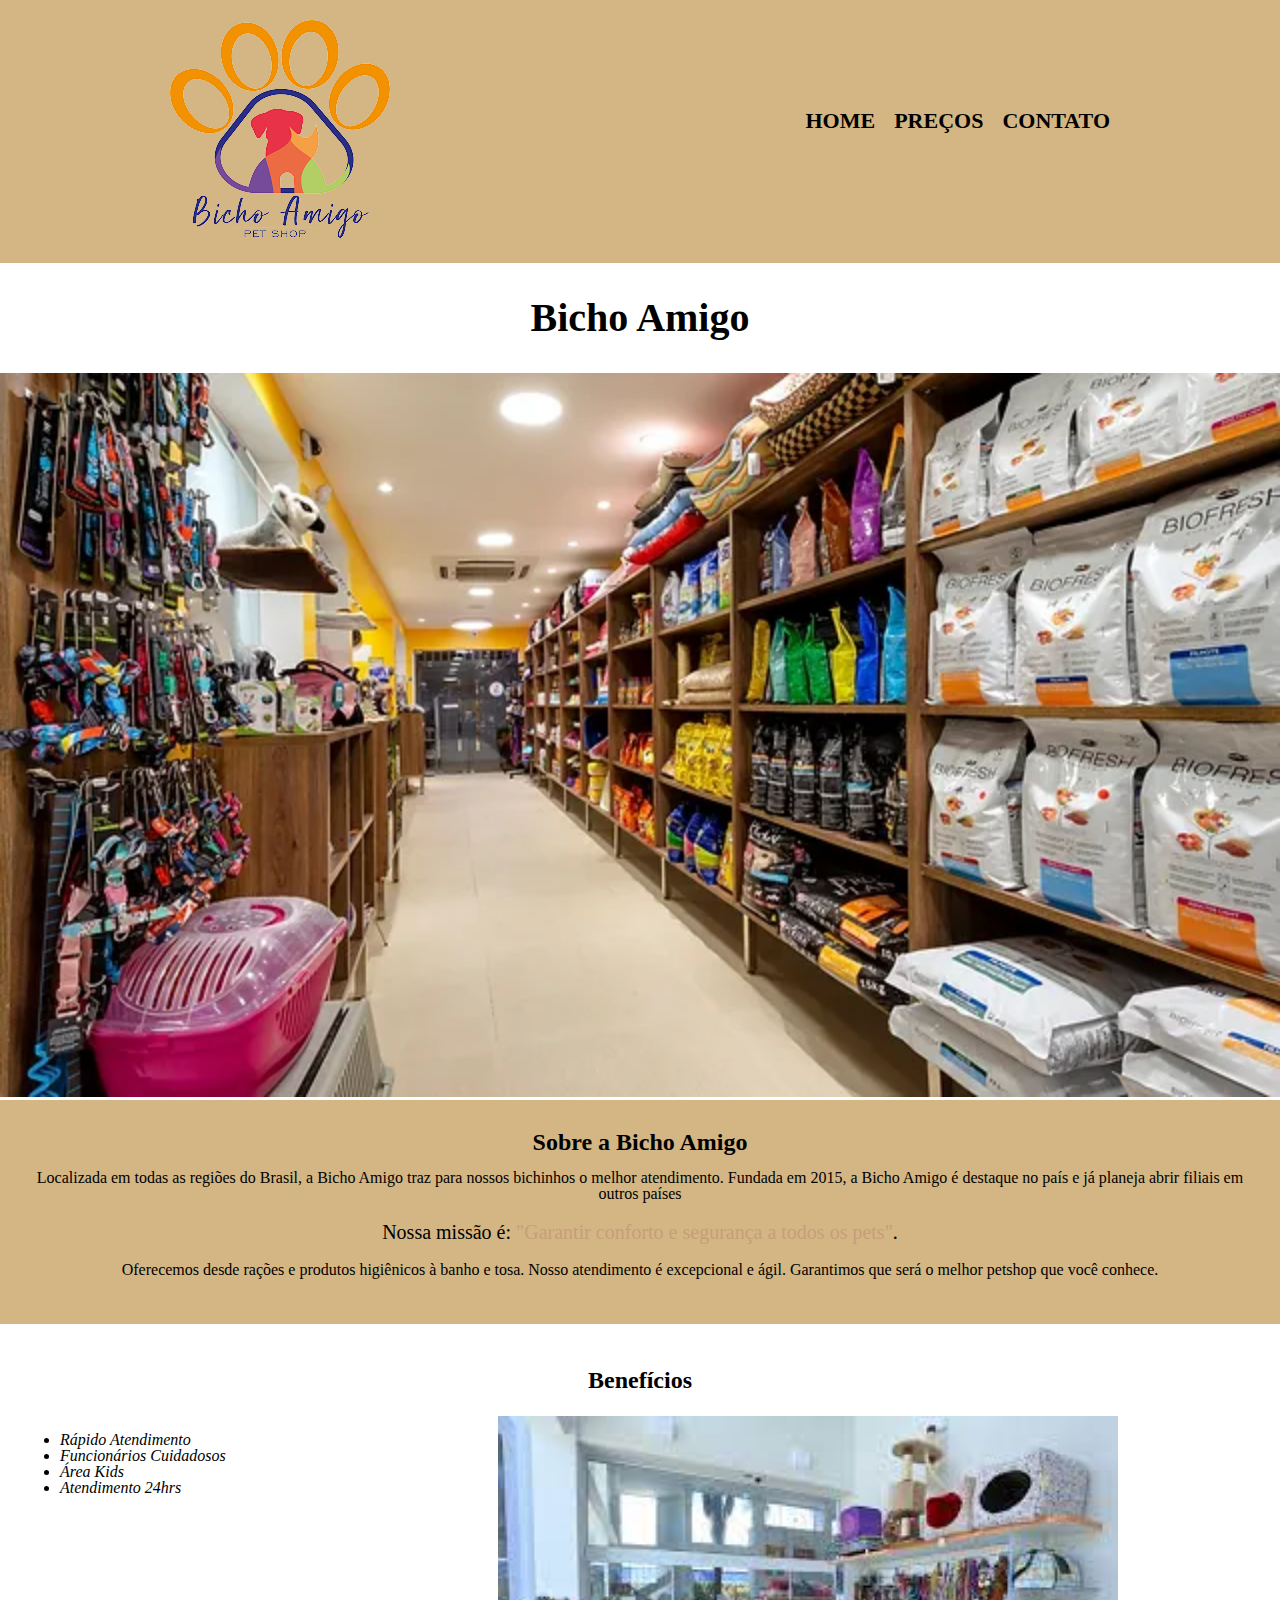
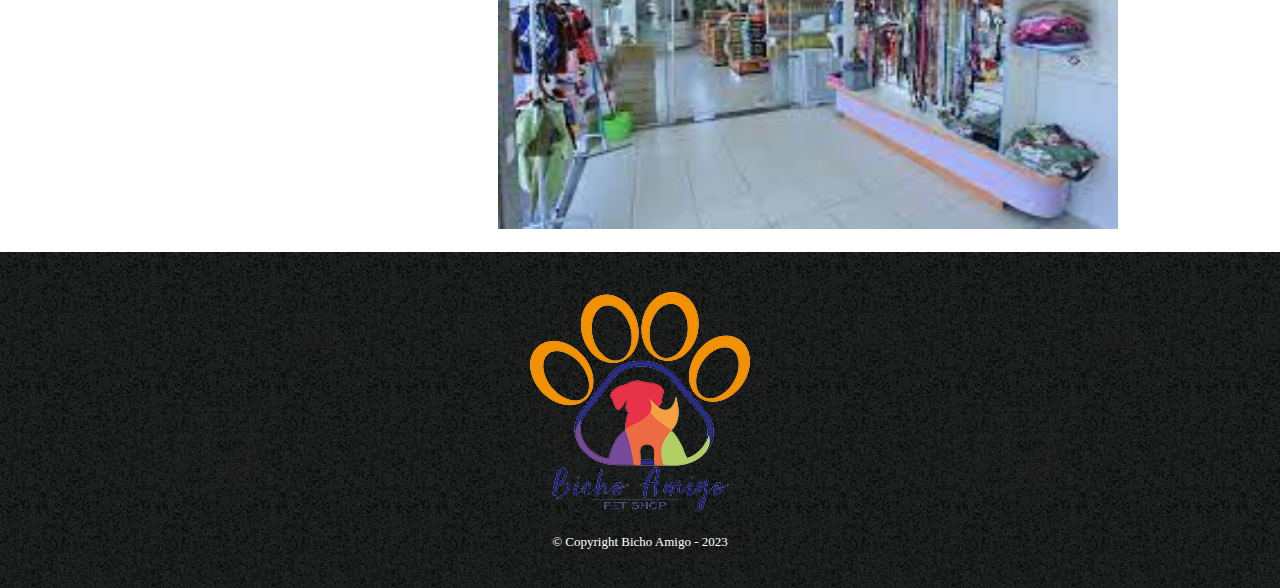
<file: index.html>
<!DOCTYPE html>
<html>
	<head>
		<meta charset="utf-8">
		<title>Bicho Amigo</title>
		<link rel="stylesheet" href="reset.css">
		<link rel="stylesheet" href="index.css">

	</head>
	<body>
		<header>
			<div class="caixa">
				<img src="logo.png">

				<nav>
					<ul>
						<li><a href="index.html">Home</a></li>
						<li><a href="produtos.html">Preços</a></li>
						<li><a href="contato.html">Contato</a></li>
					</ul>
				</nav>
			</div>
		</header>

		<div class="titulo">
			<h1>Bicho Amigo</h1>
		</div>
		<img id="banner" src="banner.png">

		<div class="principal">
			<h2 class="titulo-centralizado">Sobre a Bicho Amigo</h2>
		 
			<p>Localizada em todas as regiões do Brasil, a <strong>Bicho Amigo</strong> traz para nossos bichinhos o melhor atendimento. Fundada em 2015, a Bicho Amigo é destaque no país e já planeja abrir filiais em outros países</p>

			<p id="missao"><em>Nossa missão é: <strong>"Garantir conforto e segurança a todos os pets"</strong>.</em></p>

			<p>Oferecemos desde rações e produtos higiênicos à banho e tosa. Nosso atendimento é excepcional e ágil. Garantimos que será o melhor petshop que você conhece.</p>
		</div>

		<div class="beneficios">
			<h3 class="titulo-centralizado">Benefícios</h3>

			<ul class="itens">
					<li>Rápido Atendimento</li>
					<li>Funcionários Cuidadosos</li>
					<li>Área Kids</li>
					<li>Atendimento 24hrs</li>
			</ul>

			<img src="bene.jpeg" class="imagembeneficios">
		</div>
	
	<footer>
		<img src="logo.png">
		<p class="copyright">&copy; Copyright Bicho Amigo - 2023</p>
	</footer>
	</body>
</html>
</file>
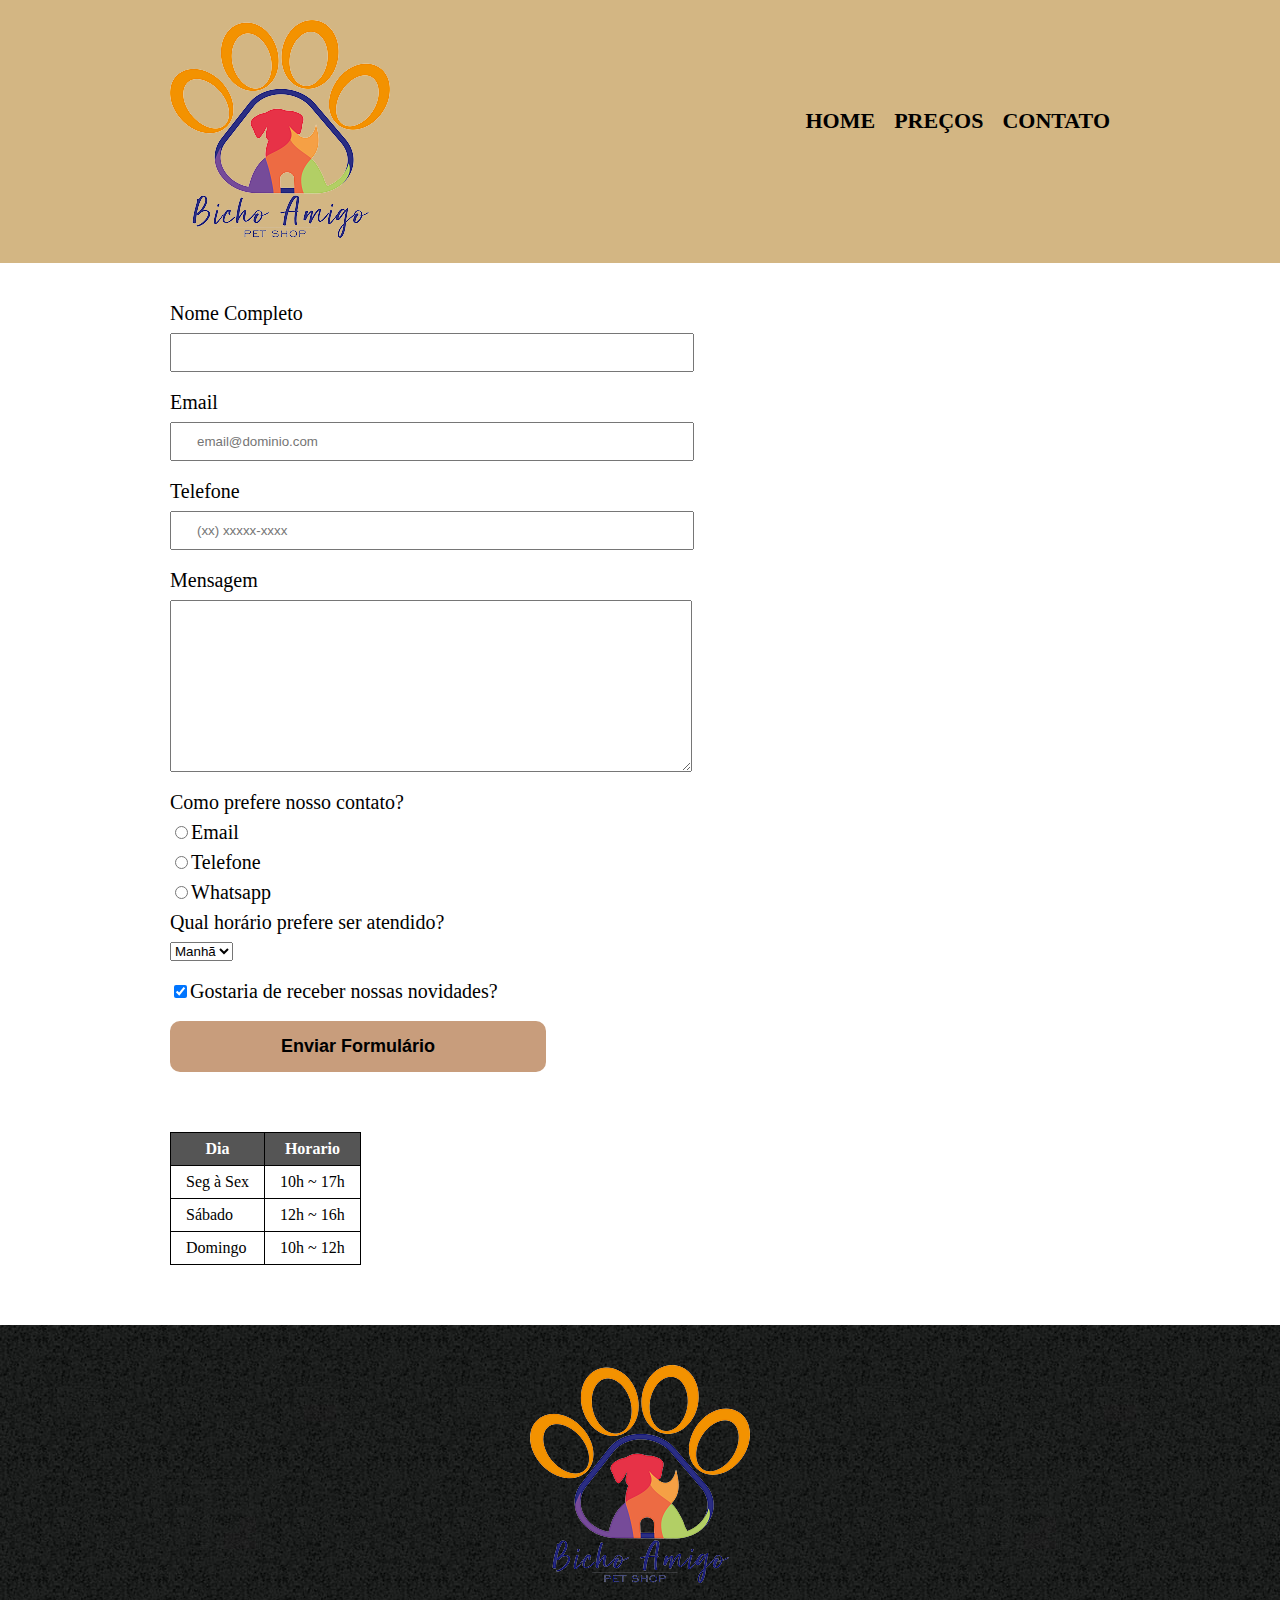
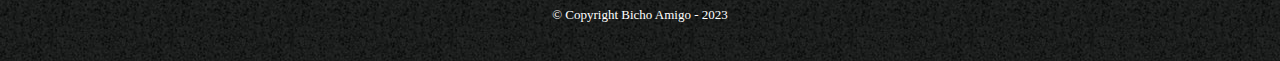
<file: contato.html>
<!DOCTYPE html>
<html>
<head>
	<meta charset="UTF-8">
	<title>Contato - Bicho Amigo</title>
	<link rel="stylesheet" href="reset.css">
	<link rel="stylesheet" href="produtos.css">

</head>
<body>
	<header>
		<div class="caixa">
			<h1><img src="logo.png"></h1>

			<nav>
				<ul>
					<li><a href="index.html">Home</a></li>
					<li><a href="produtos.html">Preços</a></li>
					<li><a href="contato.html">Contato</a></li>
				</ul>
			</nav>
		</div>
	</header>

	<main>
		<form>
			<label for="nomesobrenome">Nome Completo</label>
			<input type="text" id="nomesobrenome" class="input-basico" required>

			<label for="email">Email</label>
			<input type="email" name="email" class="input-basico" required placeholder="email@dominio.com">

			<label for="telefone">Telefone</label>
			<input type="tel" name="telefone" class="input-basico" required placeholder="(xx) xxxxx-xxxx">

			<label for="mensagem">Mensagem</label>
			<textarea cols="70" rows="10" id="mensagem" class="input-basico"></textarea>

			<fieldset>
				<legend>Como prefere nosso contato?</legend>

				<label for="radio-email"><input type="radio" name="contato" value="email" id="radio-email" required>Email</label>

				<label for="radio-telefone"><input type="radio" name="contato" value="´telefone" id="radio-telefone" required>Telefone</label>

				<label for="radio-whatsapp"><input type="radio" name="contato" value="whatsapp" id="radio-whatsapp" required>Whatsapp</label>
			</fieldset>

			<fieldset>
				<legend>Qual horário prefere ser atendido?</legend>
				<select>
					<option>Manhã</option>
					<option>Tarde</option>
					<option>Noite</option>
				</select>
			</fieldset>

			<label class="checkbox"><input type="checkbox" checked>Gostaria de receber nossas novidades?</label>

			<input type="submit" value="Enviar Formulário" class="enviar">
		</form>

		<table>
			<thead>
				<tr>
					<th>Dia</th>
					<th>Horario</th>
				</tr>
			</thead>
			<tbody>
				<tr>
					<td>Seg à Sex</td>
					<td>10h ~ 17h</td>
				</tr>
				<tr>
					<td>Sábado</td>
					<td>12h ~ 16h</td>
				</tr>
				<tr>
					<td>Domingo</td>
					<td>10h ~ 12h</td>
				</tr>
			</tbody>
		</table>

	</main>

	<footer>
		<img src="logo.png">
		<p class="copyright">&copy; Copyright Bicho Amigo - 2023</p>
	</footer>
</body>
</html>
</file>
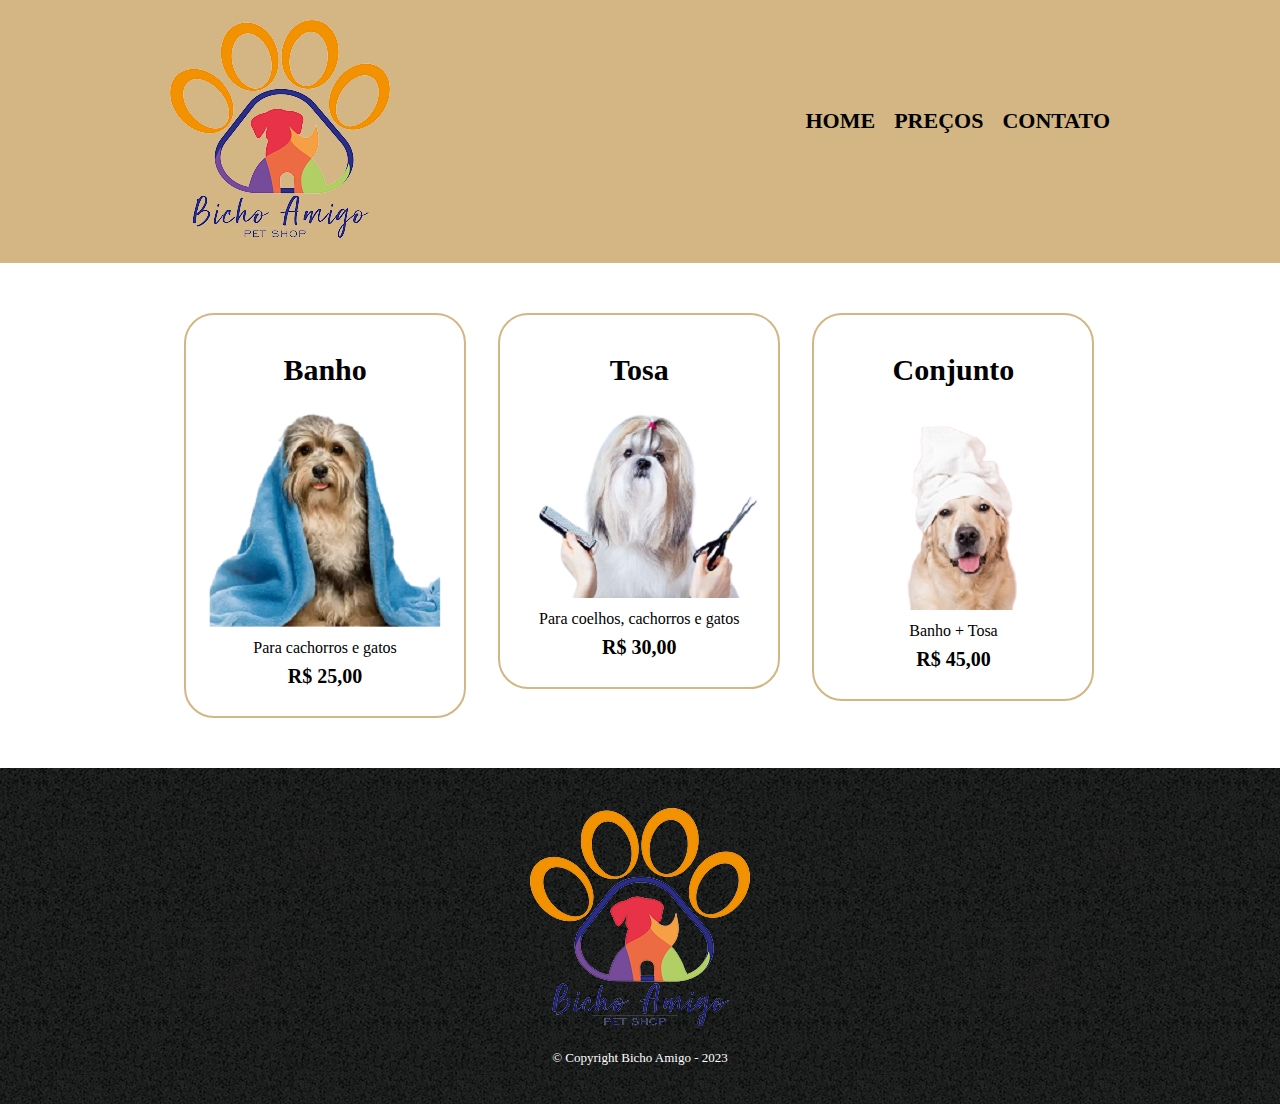
<file: produtos.html>
<!DOCTYPE html>
<html>
<head>
	<meta charset="UTF-8">
	<title>Preços - Bicho Amigo</title>
	<link rel="stylesheet" href="reset.css">
	<link rel="stylesheet" href="produtos.css">

</head>
<body>
	<header>
		<div class="caixa">
			<h1><img src="logo.png"></h1>

			<nav>
				<ul>
					<li><a href="index.html">Home</a></li>
					<li><a href="produtos.html">Preços</a></li>
					<li><a href="contato.html">Contato</a></li>
				</ul>
			</nav>
		</div>
	</header>

	<main>
		<ul class="produtos">
			<li>
				<h2>Banho</h2>
				<img src="banho.png">
				<p class="desc">Para cachorros e gatos</p>
				<p class="preços">R$ 25,00</p>
			</li>
			<li>
				<h2>Tosa</h2>
				<img src="tosa.png">
				<p class="desc">Para coelhos, cachorros e gatos</p>
				<p class="preços">R$ 30,00</p>
			</li>
			<li>
				<h2>Conjunto</h2>
				<img src="banhotosa.png">
				<p class="desc">Banho + Tosa</p>
				<p class="preços">R$ 45,00</p>
			</li>
		</ul>
	</main>

	<footer>
		<img src="logo.png">
		<p class="copyright">&copy; Copyright Bicho Amigo - 2023</p>
	</footer>
</body>
</html>
</file>
<file: index.css>
body {

}

header {
	background: #d3b683;
	padding: 20px 0;
}

.caixa {
	position: relative;
	width: 940px;
	margin: 0 auto;
}

.titulo {
	font-size: 40px;
	font-weight: bold;
	text-align: center;
	margin: 35px 0px 35px 0px;
}

nav {
	position: absolute;
	top: 90px;
	right: 0px;
}

nav li {
	display: inline;
	margin: 0 0 0 15px;
}

nav a {
	text-transform: uppercase;
	color: #000000;
	font-weight: bold;
	font-size: 22px;
	text-decoration: none;
}

nav a:hover {
	color: #c89d7c;
	text-decoration: underline;
	cursor: pointer;
}

footer {
	text-align: center;
	background: url("bg.jpg");
	padding: 40px 0;
}

.copyright {
	color: #FFFFFF;
	font-size: 13px;
	margin: 20px 0 0;
}

#banner {
	width:100%;
}

.principal{
	background: #d3b683;
	padding: 30px;
}

.titulo-centralizado {
	text-align: center;
	display: block;
    font-size: 1.5em;
    font-weight: bold;
}

p {
	text-align: center;
}

#missao {
	font-size: 20px
}

em strong {
	color: #c89d7c;
}

.itens {
	font-style: italic
}

.beneficios {
	background: #FFFFFF;
	padding: 20px;
}

.itens {
	display: inline-block;
	vertical-align: top;
	width: 20%;
	margin-right: 15%;
    list-style-type: disc;
    margin-block-start: 1em;
    margin-block-end: 1em;
    padding-inline-start: 40px;
}

.imagembeneficios {
	width: 50%;
}

h3 {
	display: block;
    font-size: 1.17em;
    margin-block-start: 1em;
    margin-block-end: 1em;
    margin-inline-start: 0px;
    margin-inline-end: 0px;
    font-weight: bold;
}

p {
	display: block;
    margin-block-start: 1em;
    margin-block-end: 1em;
    margin-inline-start: 0px;
    margin-inline-end: 0px;
}
</file>
<file: produtos.css>
header {
	background: #d3b683;
	padding: 20px 0;
}

.caixa {
	position: relative;
	width: 940px;
	margin: 0 auto;
}

.produtos li {
	display: inline-block;
	text-align: center;
	width: 30%;
	vertical-align: top;
	margin: 0 1.5%;
	padding: 30px 20px;
	box-sizing: border-box;
	border: 2px solid #d3b683;
	border-radius: 30px;
}

.produtos {
	width: 940px;
	margin: 0 auto;
	padding: 50px 0;
}

.produtos h2 {
	font-size: 30px;
	font-weight: bold;
	margin: 10px 0 0;
}

.produtos img {
	margin: 20px 0 0;
}

.produtos li:hover {
	border-color: #c89d7c;
}

.produtos li:hover h2 {
	font-size: 35px;
}

.preços {
	font-size: 20px;
	font-weight: bold;
	margin: 10px 0 0;
}

.desc {
	font-size: 16px;
	margin: 10px 0 0;
}

nav {
	position: absolute;
	top: 90px;
	right: 0px;
}

nav li {
	display: inline;
	margin: 0 0 0 15px;
}

nav a {
	text-transform: uppercase;
	color: #000000;
	font-weight: bold;
	font-size: 22px;
	text-decoration: none;
}

nav a:hover {
	color: #c89d7c;
	text-decoration: underline;
	cursor: pointer;
}

footer {
	text-align: center;
	background: url("bg.jpg");
	padding: 40px 0;
}

.copyright {
	color: #FFFFFF;
	font-size: 13px;
	margin: 20px 0 0;
}

main {
	width: 940px;
	margin: 0 auto;
}

form {
	margin: 40px 0;
}

form label, form legend {
	display: block;
	font-size: 20px;
	margin: 0 0 10px;
}

.input-basico {
	display: block;
	margin: 0 0 20px;
	padding: 10px 25px;
	width: 50%;
}

.checkbox {
	margin: 20px 0;
}


.enviar {
	width: 40%;
	padding: 15px 0;
	background: #c89d7c;
	color: black;
	font-weight: bold;
	font-size: 18px;
	border: none;
	border-radius: 10px;
	transition: 0.5s all;
	cursor: pointer;
}

.enviar:hover {
	background: #11114e;
	transform: scale(1.1);
}

table {
	margin: 60px 0 60px;
}

thead {
	background: #555555;
	color: white;
	font-weight: bold;
}

td, th {
	border: 1px solid #000000;
	padding: 8px 15px;
}
</file>
